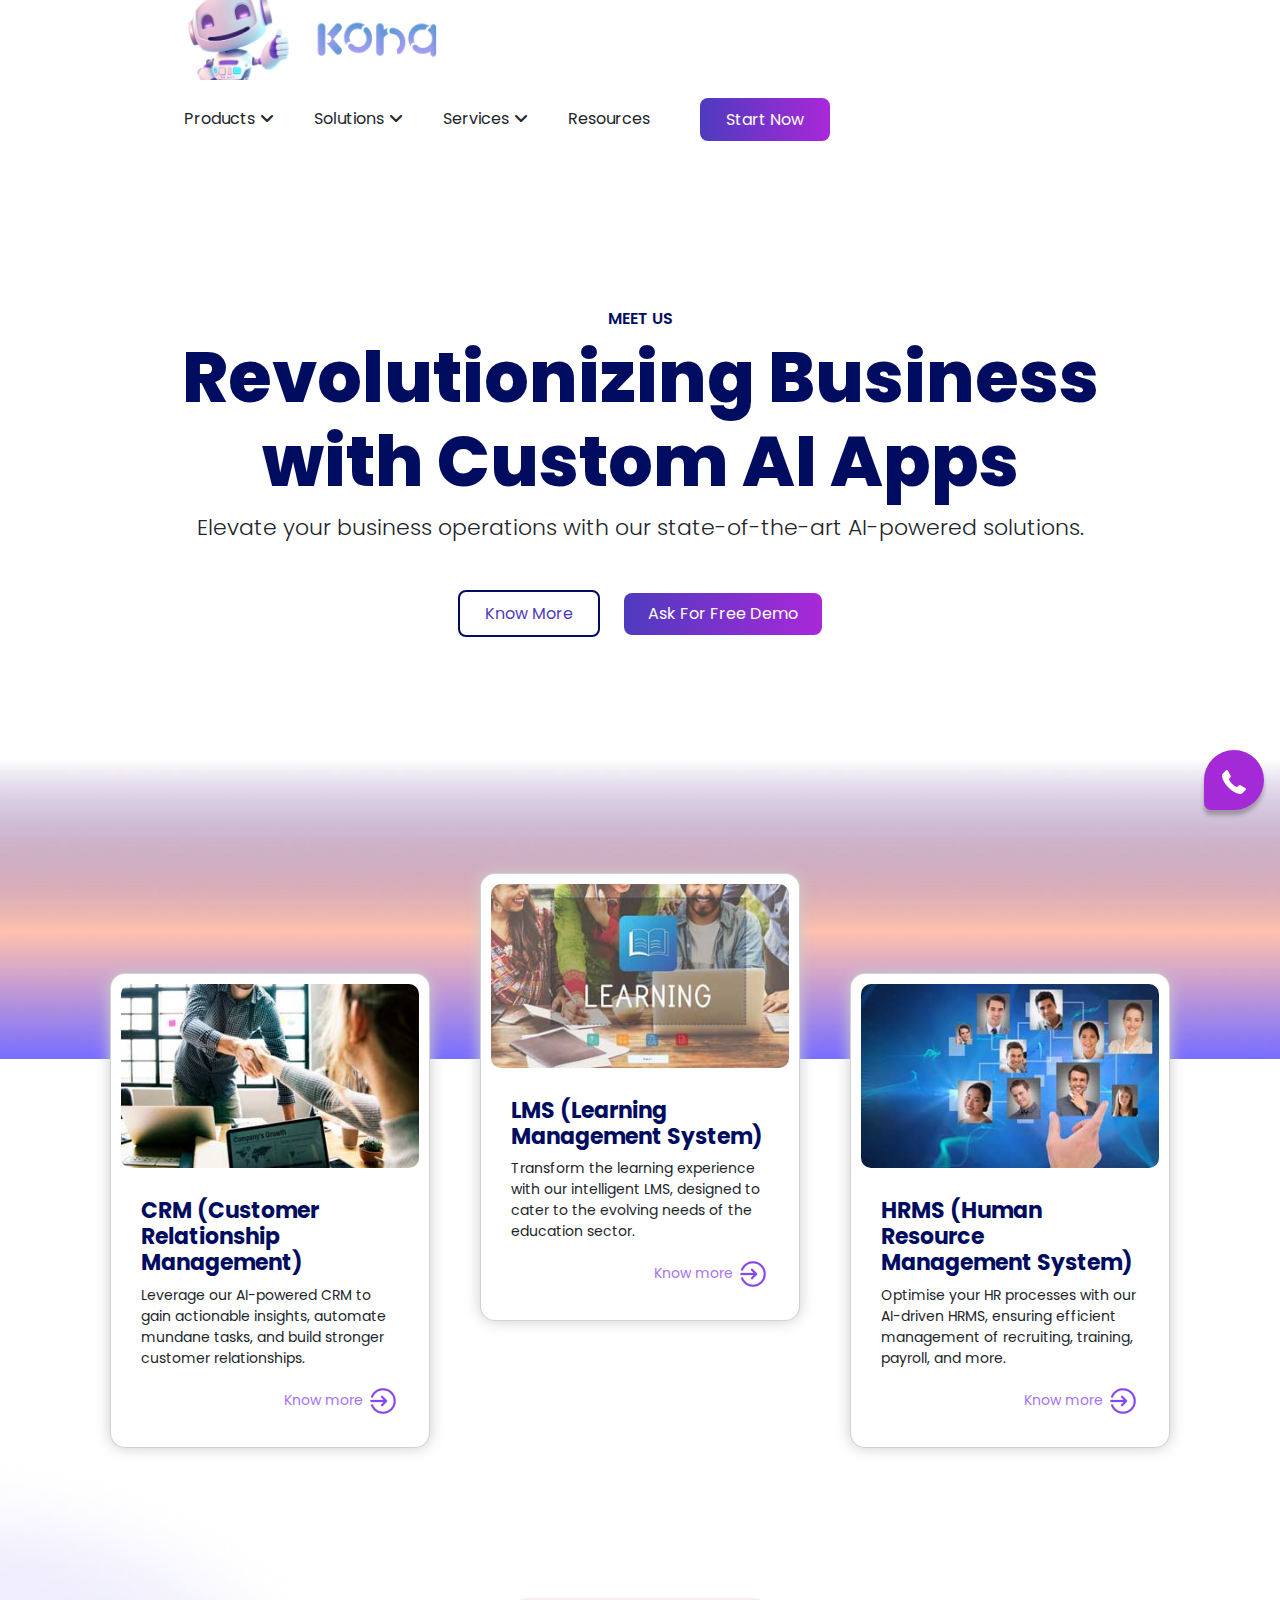
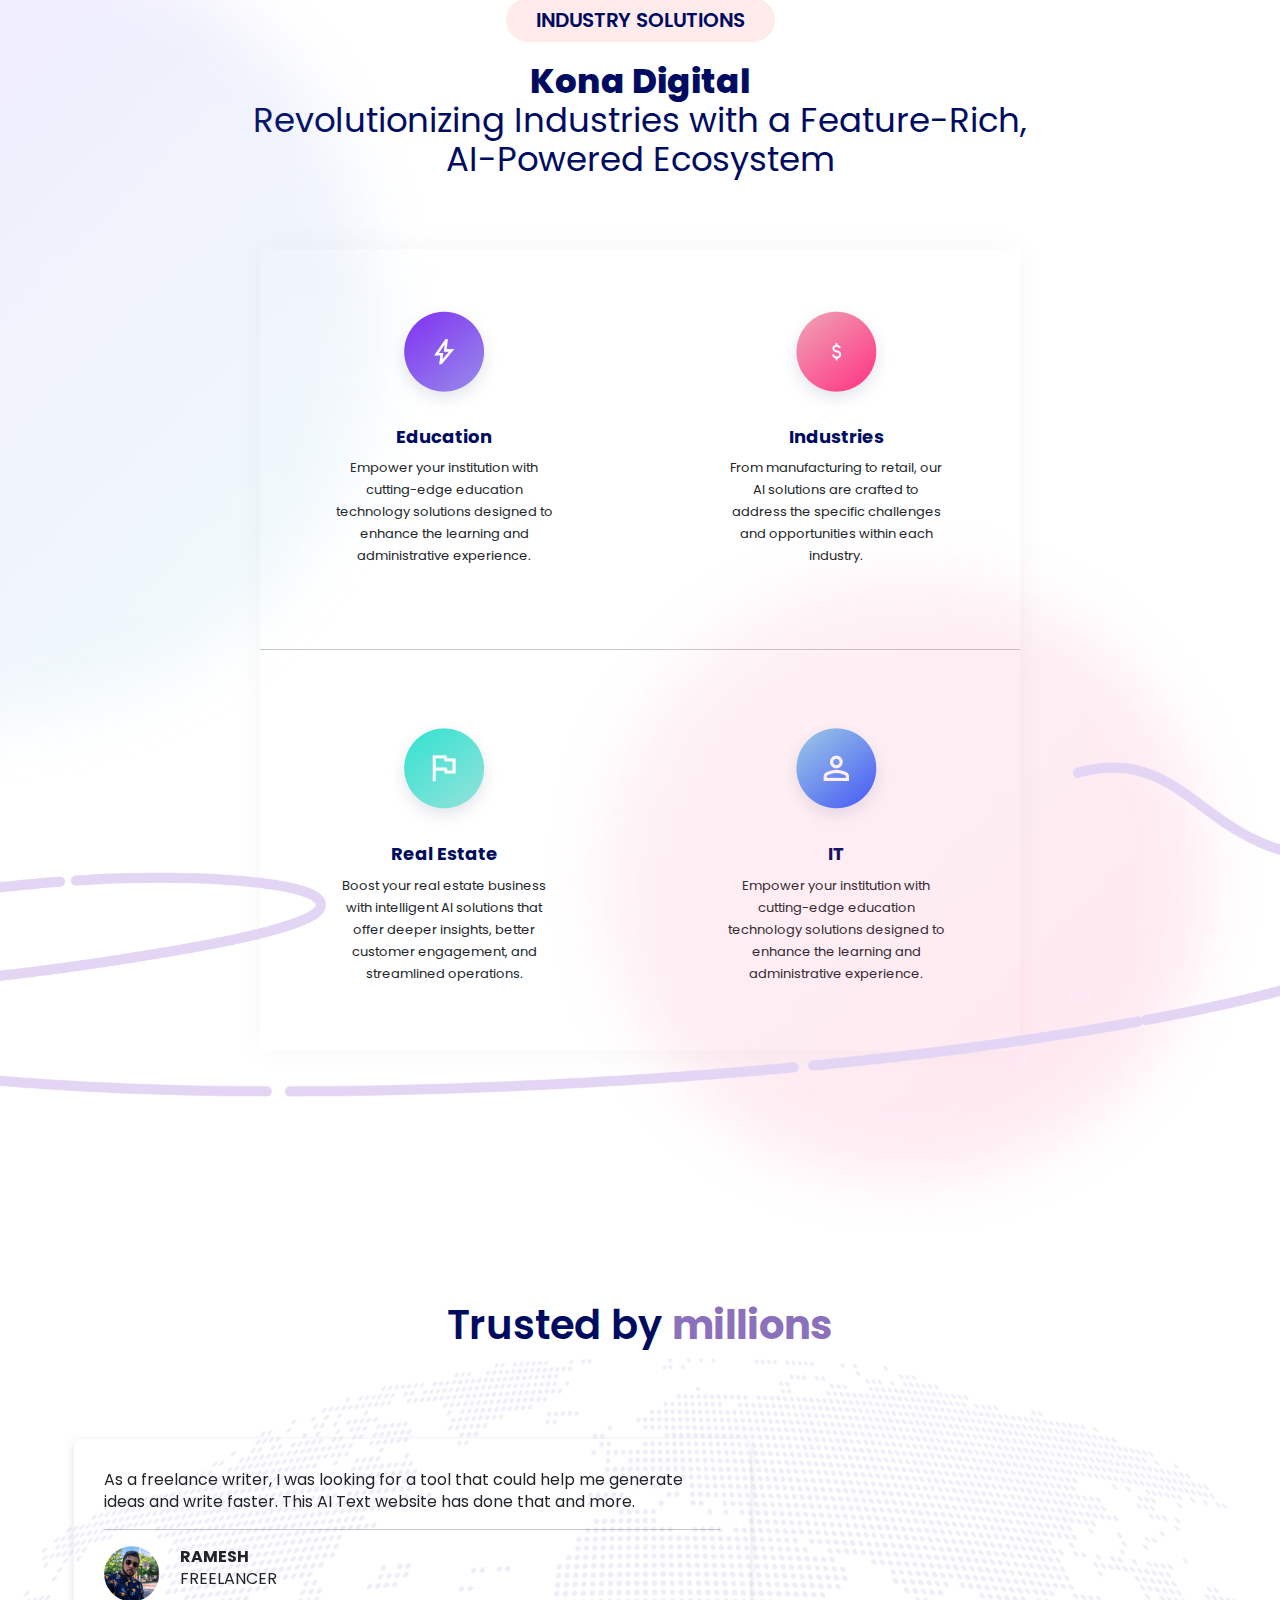
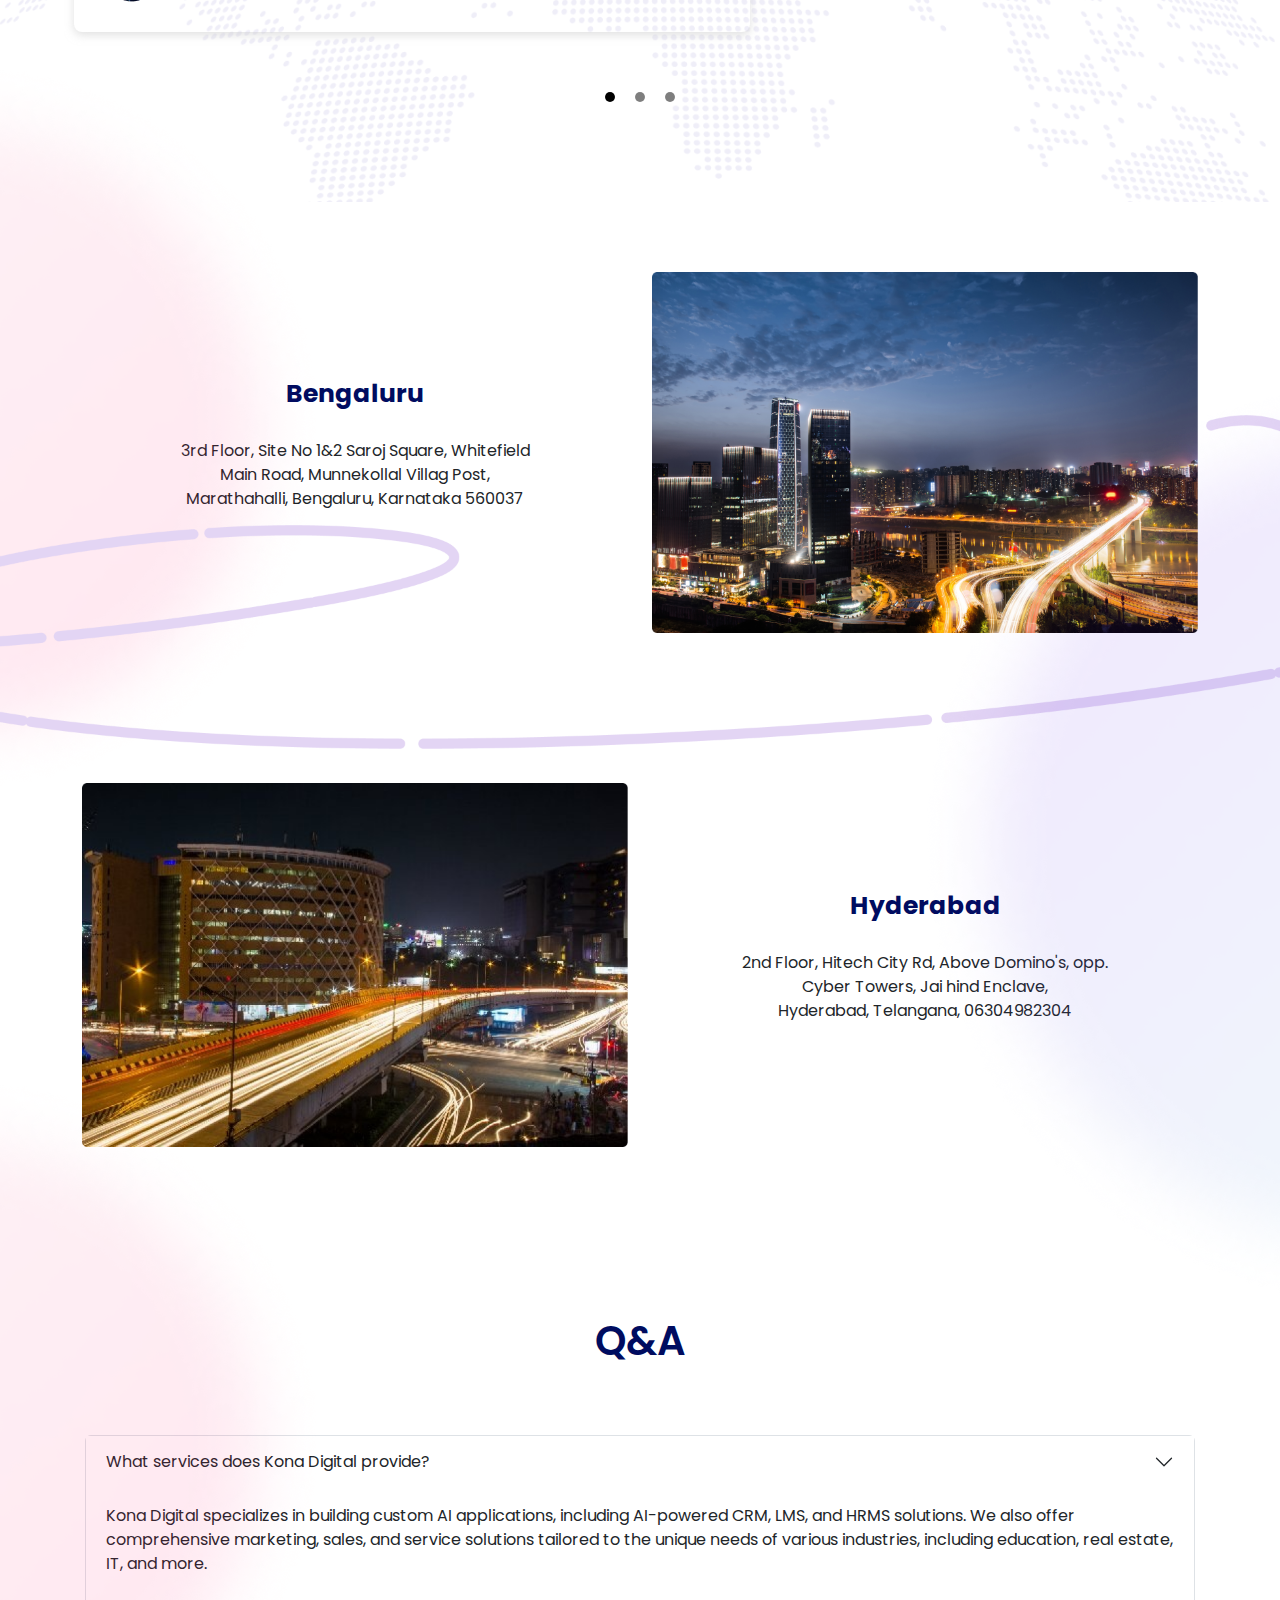
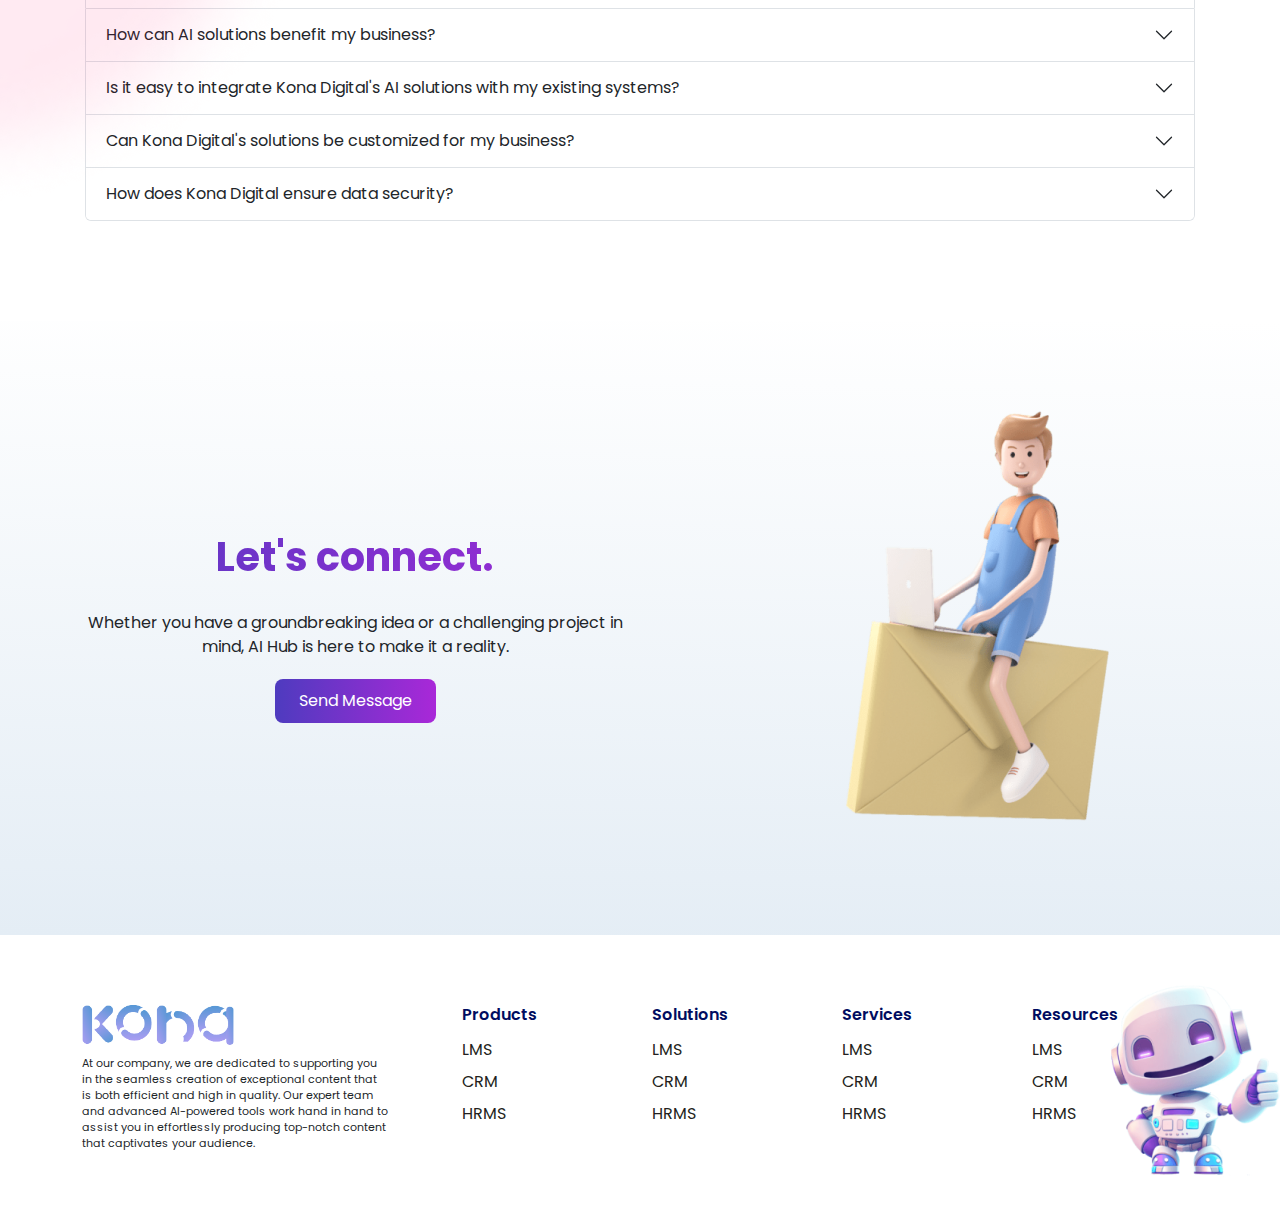
<file: index.html>
<!DOCTYPE html>
<html lang="en">
<head>
    <meta charset="UTF-8">
    <meta name="viewport" content="width=device-width, initial-scale=1.0">
    <title>Welcome</title>
    <link href='https://fonts.googleapis.com/css?family=Poppins' rel='stylesheet'>
    <link rel="icon" href="./images/ft-icon.png" />
    <link rel="stylesheet" href="https://cdnjs.cloudflare.com/ajax/libs/font-awesome/6.6.0/css/all.min.css"  />
    <link href="https://cdn.jsdelivr.net/npm/bootstrap@5.3.3/dist/css/bootstrap.min.css" rel="stylesheet" integrity="sha384-QWTKZyjpPEjISv5WaRU9OFeRpok6YctnYmDr5pNlyT2bRjXh0JMhjY6hW+ALEwIH" crossorigin="anonymous">
    <link href="styles.css" rel="stylesheet" />
    
</head>
<body>
  <!-- jQuery CDN -->
  <script src="https://code.jquery.com/jquery-3.7.1.slim.min.js" integrity="sha256-kmHvs0B+OpCW5GVHUNjv9rOmY0IvSIRcf7zGUDTDQM8=" crossorigin="anonymous"></script>
    <script src="https://cdn.jsdelivr.net/npm/bootstrap@5.3.3/dist/js/bootstrap.bundle.min.js" integrity="sha384-YvpcrYf0tY3lHB60NNkmXc5s9fDVZLESaAA55NDzOxhy9GkcIdslK1eN7N6jIeHz" crossorigin="anonymous"></script>
    <div id="main-page">
        <div id="header">
            <div class="navigation">
                <img src="./images/logo.png" />
            </div>
            <div class="navigation">
                <ul>
                    <li class="dropdown">
                      <a href="#">Products<i class="fa fa-angle-down"></i></a>
                      <ul class="dropdownmenu">
                        <li><a href="">LMS</a></li>
                        <li><a href="">CRM</a></li>
                        <li><a href="">HRMS</a></li>
                      </ul>
                    </li>
                    <li class="dropdown">
                      <a href="#">Solutions<i class="fa fa-angle-down"></i></a>
                      <ul class="dropdownmenu">
                        <li><a href="">Educational Institutions</a></li>
                        <li><a href="">Finance</a></li>
                      </ul>
                    </li>
                    <li class="dropdown">
                      <a href="#">Services<i class="fa fa-angle-down"></i></a>
                      <ul class="dropdownmenu">
                        <li><a href="">Sales</a></li>
                        <li><a href="">Services</a></li>
                        <li><a href="">Marketing</a></li>
                      </ul>
                    </li>
                    <li class="dropdown"><a href="#">Resources</a></li>
                    <li><button>Start Now</button></li>
                </ul>
            </div>
            <br style="clear: left;" />
        </div>

        <div class="heading" >
          <div class="container">
            <h6>MEET US</h6>
            <h1>Revolutionizing Business <br />
                with Custom AI Apps</h1>
            <p>Elevate your business operations with our state-of-the-art AI-powered solutions.</p>
            <div>
              <a class="btn1"><span>Know More</span></a>
              <a class="btn2"><span>Ask For Free Demo</span></a>
            </div>
          </div>
          <div class="bg"></div>

        </div>

        <div class="services">
          <div class="container">
            <div class="row row-cols-1 row-cols-md-3 g-4">
              <div class="col">
                <div class="card left">
                  <img src="./images/img1.jpg" class="card-img-top" alt="...">
                  <div class="card-body">
                    <h4 class="card-title">CRM (Customer Relationship Management)</h4>
                    <p class="card-text">Leverage our AI-powered CRM to gain actionable insights, automate mundane tasks, and build stronger customer relationships.</p>
                    <p><a>Know more
                      <span><img src="./images/arrow.png" /></span></a>
                    </p>
                  </div>
                </div>
              </div>
              <div class="col">
                <div class="card center">
                  <img src="./images/img2.jpg" class="card-img-top" alt="...">
                  <div class="card-body">
                    <h4 class="card-title">LMS (Learning Management System)</h4>
                    <p class="card-text">Transform the learning experience with our intelligent LMS, designed to cater to the evolving needs of the education sector.</p>
                    <p><a>Know more
                      <span><img src="./images/arrow.png" /></span></a>
                    </p>
                  </div>
                </div>
              </div>
              <div class="col">
                <div class="card right">
                  <img src="./images/img3.jpg" class="card-img-top" alt="...">
                  <div class="card-body">
                    <h4 class="card-title">HRMS (Human Resource Management System)</h4>
                    <p class="card-text">Optimise your HR processes with our AI-driven HRMS, ensuring efficient management of recruiting, training, payroll, and more.</p>
                    <p><a>Know more
                      <span><img src="./images/arrow.png" /></span></a>
                    </p>
                  </div>
                </div>
              </div>
            </div>
          </div>
        </div>

        <div class="features">
          <div class="container">
            <h5>INDUSTRY SOLUTIONS</h5>
            <h4><span>Kona Digital</span> Revolutionizing Industries with a Feature-Rich, <br />  AI-Powered Ecosystem</h4>
            <div class="totalBox">
              <div class="row">
                <div class="col-sm-6 box ">
                  <img src="./images/ft1.png" />
                  <h3>Education</h3>
                  <p>Empower your institution with cutting-edge education technology solutions designed to enhance the learning and administrative experience.</p>
                </div>
                <div class="col-sm-6 box ">
                  <img src="./images/ft2.png" />
                  <h3>Industries</h3>
                  <p>From manufacturing to retail, our AI solutions are crafted to address the specific challenges and opportunities within each industry.</p>
                </div>
              </div>
              <hr />
              <div class="row">
                <div class="col-sm-6 box-2 ">
                  <img src="./images/ft3.png" />
                  <h3>Real Estate</h3>
                  <p>Boost your real estate business with intelligent AI solutions that offer deeper insights, better customer engagement, and streamlined operations.</p>
                </div>
                <div class="col-sm-6 box-2 ">
                  <img src="./images/ft4.png" />
                  <h3>IT</h3>
                  <p>Empower your institution with cutting-edge education technology solutions designed to enhance the learning and administrative experience.</p>
                </div>
              </div>
            </div>
            <img src="./images/blue-blur.png" class="blur1" />
            <img src="./images/pink-blur.png" class="blur2" />
            <img src="./images/ropeline.png" class="rope"/>
          </div>
        </div>

        <div class="trusted">
            <h3>Trusted by <span>millions</span></h3>
            <div class="carousel-slides">
              <div id="carouselExampleIndicators" class="carousel slide">
                
                <div class="carousel-inner">
                  <div class="carousel-item item active">
                    <p>As a freelance writer, I was looking for a tool that could help me
                      generate ideas and write faster. This AI Text website has done that
                      and more.</p>
                      <hr />
                    <div class="info">
                      <img src="./images/user1.png" class="d-block w-auto" alt="...">
                    <span><strong>RAMESH</strong>FREELANCER</span>
                    </div>
                    
                  </div>
                  <div class="carousel-item item">
                    <p>As a freelance writer, I was looking for a tool that could help me
                      generate ideas and write faster. This AI Text website has done that
                      and more.</p>
                      <hr />
                      <div class="info">
                        <img src="./images/user2.png" class="d-block w-auto" alt="...">
                      <span><strong>GEETHA</strong>FREELANCER</span>
                      </div>
                  </div>
                  <div class="carousel-item item">
                    <p>As a freelance writer, I was looking for a tool that could help me
                      generate ideas and write faster. This AI Text website has done that
                      and more.</p>
                      <hr />
                      <div class="info">
                        <img src="./images/user3.png" class="d-block w-auto" alt="...">
                      <span><strong>AMARDEEP</strong>FREELANCER</span>
                      </div>
                  </div>
                </div>
                <div class="carousel-indicators">
                  <button type="button" data-bs-target="#carouselExampleIndicators" data-bs-slide-to="0" class="active" aria-current="true" aria-label="Slide 1"></button>
                  <button type="button" data-bs-target="#carouselExampleIndicators" data-bs-slide-to="1" aria-label="Slide 2"></button>
                  <button type="button" data-bs-target="#carouselExampleIndicators" data-bs-slide-to="2" aria-label="Slide 3"></button>
                </div>
                
              </div>
            </div>
            <img src="./images/map-img.png" class="map-img" />
        </div>
        <button class="carousel-control-prev" type="button" data-bs-target="#carouselExampleIndicators" data-bs-slide="prev">
          <span class="carousel-control-prev-icon" aria-hidden="true"></span>
          <span class="visually-hidden">Previous</span>
        </button>
        <button class="carousel-control-next" type="button" data-bs-target="#carouselExampleIndicators" data-bs-slide="next">
          <span class="carousel-control-next-icon" aria-hidden="true"></span>
          <span class="visually-hidden">Next</span>
        </button>
        <div class="location">
          <div class="container">
            <div class="row">
              <div class="col-md-6">
                <h5>Bengaluru</h5>
                <p>3rd Floor, Site No 1&2 Saroj Square, Whitefield  <br />  Main Road, Munnekollal Villag Post, <br />  Marathahalli, Bengaluru, Karnataka 560037</p>
              </div>
              <div class="col-md-6">
                <img src="./images/bangalore.png" />
              </div>
            </div>
            <div class="row padt100">
              <div class="col-md-6">
                <img src="./images/hyderabad.png" />
              </div>
              <div class="col-md-6">
                <h5>Hyderabad</h5>
                <p>2nd Floor, Hitech City Rd, Above Domino's, opp. <br />  Cyber Towers, Jai hind Enclave,  <br /> Hyderabad, Telangana, 06304982304</p>
              </div>
            </div>
          </div>
          <img src="./images/pink-blur2.png" class="blur3" />
          <img src="./images/ropeline2.png" class="rope2" />
          <img src="./images/blue-blur2.png" class="blur4" />
        </div>
        <div class="faq">
          <div class="container">
            <h3>Q&A</h3>
            <div class="accordion" id="accordionExample">
                <div class="accordion-item">
                  <div class="question">
                    <h2 class="accordion-header">
                      <button class="accordion-button collapsed" type="button" data-bs-toggle="collapse" data-bs-target="#collapseOne" aria-expanded="true" aria-controls="collapseOne">
                          What services does Kona Digital provide?
                      </button>
                    </h2>
                  </div>
                 
                  <div id="collapseOne" class="accordion-collapse collapse show" data-bs-parent="#accordionExample">
                    <div class="accordion-body">
                        <p>Kona Digital specializes in building custom AI applications, including AI-powered CRM, LMS, and HRMS solutions. We also offer comprehensive marketing, sales, and service solutions tailored to the unique needs of various industries, including education, real estate, IT, and more.</p>
                    </div>
                  </div>
                </div>
                <div class="accordion-item">
                  <h2 class="accordion-header">
                    <button class="accordion-button collapsed" type="button" data-bs-toggle="collapse" data-bs-target="#collapseTwo" aria-expanded="false" aria-controls="collapseTwo">
                        How can AI solutions benefit my business?
                  
                    </button>
                  </h2>
                  <div id="collapseTwo" class="accordion-collapse collapse" data-bs-parent="#accordionExample">
                    <div class="accordion-body">
                        <p>AI solutions can automate repetitive tasks, provide valuable insights through predictive analytics, enhance personalized interactions, improve operational efficiency, and ultimately drive better business outcomes. Whether it's managing customer relationships, optimizing HR processes, or enhancing learning experiences, our AI solutions are designed to meet your specific needs.</p>
                    </div>
                  </div>
                </div>
                <div class="accordion-item">
                  <h2 class="accordion-header">
                    <button class="accordion-button collapsed" type="button" data-bs-toggle="collapse" data-bs-target="#collapseThree" aria-expanded="false" aria-controls="collapseThree">
                        Is it easy to integrate Kona Digital's AI solutions with my existing systems?
                    </button>
                  </h2>
                  <div id="collapseThree" class="accordion-collapse collapse" data-bs-parent="#accordionExample">
                    <div class="accordion-body">
                        <p>Yes, our AI solutions are designed to seamlessly integrate with various existing tools and platforms, ensuring a smooth transition and consistency across your workflows. This minimizes disruption and maximizes efficiency.</p>
                    </div>
                  </div>
                </div>
                <div class="accordion-item">
                    <h2 class="accordion-header">
                      <button class="accordion-button collapsed" type="button" data-bs-toggle="collapse" data-bs-target="#collapseFour" aria-expanded="false" aria-controls="collapseFour">
                        Can Kona Digital's solutions be customized for my business?
                      </button>
                    </h2>
                    <div id="collapseFour" class="accordion-collapse collapse" data-bs-parent="#accordionExample">
                      <div class="accordion-body">
                        <p>Absolutely. We understand that every business is unique. Our AI solutions are highly customizable, allowing us to tailor features, workflows, and dashboards to align with your specific business processes and objectives.</p>
                      </div>
                    </div>
                  </div>
                  <div class="accordion-item">
                    <h2 class="accordion-header">
                      <button class="accordion-button collapsed" type="button" data-bs-toggle="collapse" data-bs-target="#collapseFive" aria-expanded="false" aria-controls="collapseFive">
                        How does Kona Digital ensure data security?
                      </button>
                    </h2>
                    <div id="collapseFive" class="accordion-collapse collapse" data-bs-parent="#accordionExample">
                      <div class="accordion-body">
                        <p>We prioritize data security and comply with industry-leading standards and regulations. Our solutions include robust security measures such as data encryption, access control, and regular security audits to ensure your information.</p>
                      </div>
                    </div>
                  </div>
                 
              </div>
          </div>
          <img src="./images/pink-blur2.png" class="blur3" />
        </div>
        <div class="connect">
          <div class="container">
            <div class="row">
              <div class="col-md-6">
                <h4>Let's connect.</h4>
                <p>Whether you have a groundbreaking idea or a challenging project 
                  in mind, AI Hub is here to make it a reality.</p>
                <a><span>Send Message</span></a>
              </div>
              <div class="col-md-6">
                <img src="./images/connectImg.png"/>
              </div>
            </div>
          </div>
        </div>
        <footer class="footer">
          <div class="container">
            <div class="row">
              <div class="col-md-4">
                <img src="./images/ft-logo.png" class="ftlogo" />
                <p>At our company, we are dedicated to supporting you in the seamless creation of exceptional content that is
                  both efficient and high in quality. Our expert team and advanced AI-powered tools work hand in hand to assist
                  you in effortlessly producing top-notch content that captivates your audience.</p>
              </div>
              <div class="col-md-2">
                <h4>Products</h4>
                <ul>
                  <li><a href="#">LMS</a></li>
                  <li><a href="#">CRM</a></li>
                  <li><a href="#">HRMS</a></li>
                </ul>
              </div>
              <div class="col-md-2">
                <h4>Solutions</h4>
                <ul>
                  <li><a href="#">LMS</a></li>
                  <li><a href="#">CRM</a></li>
                  <li><a href="#">HRMS</a></li>
                </ul>
              </div>
              <div class="col-md-2">
                <h4>Services</h4>
                <ul>
                  <li><a href="#">LMS</a></li>
                  <li><a href="#">CRM</a></li>
                  <li><a href="#">HRMS</a></li>
                </ul>
              </div>
              <div class="col-md-2">
                <h4>Resources</h4>
                <ul>
                  <li><a href="#">LMS</a></li>
                  <li><a href="#">CRM</a></li>
                  <li><a href="#">HRMS</a></li>
                </ul>
              </div>
            </div>
          </div>
          <img src="./images/ft-icon.png" class="ft-icon" />
        </footer>
        <a class="btn_caller">
          <img src="./images/call-img.png" />
        </a>
    </div>
    
    
</body>
</html>
</file>
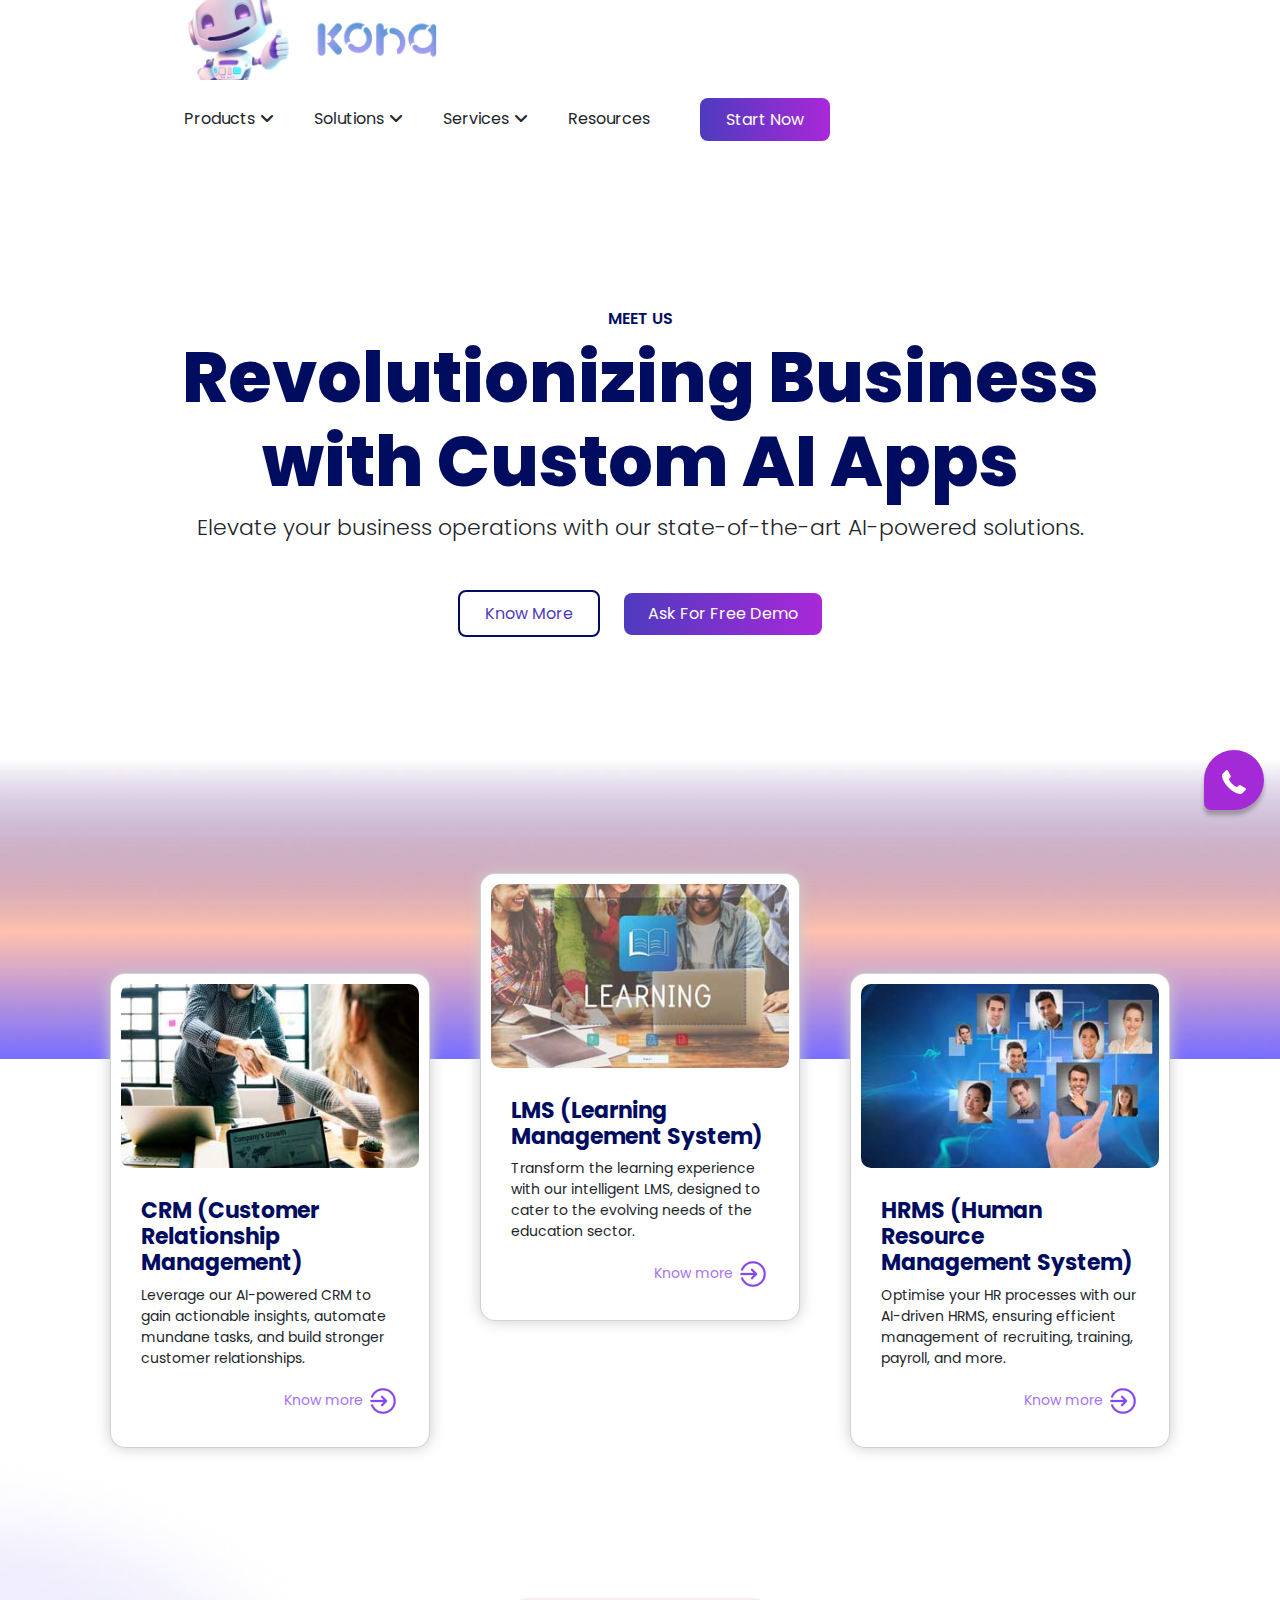
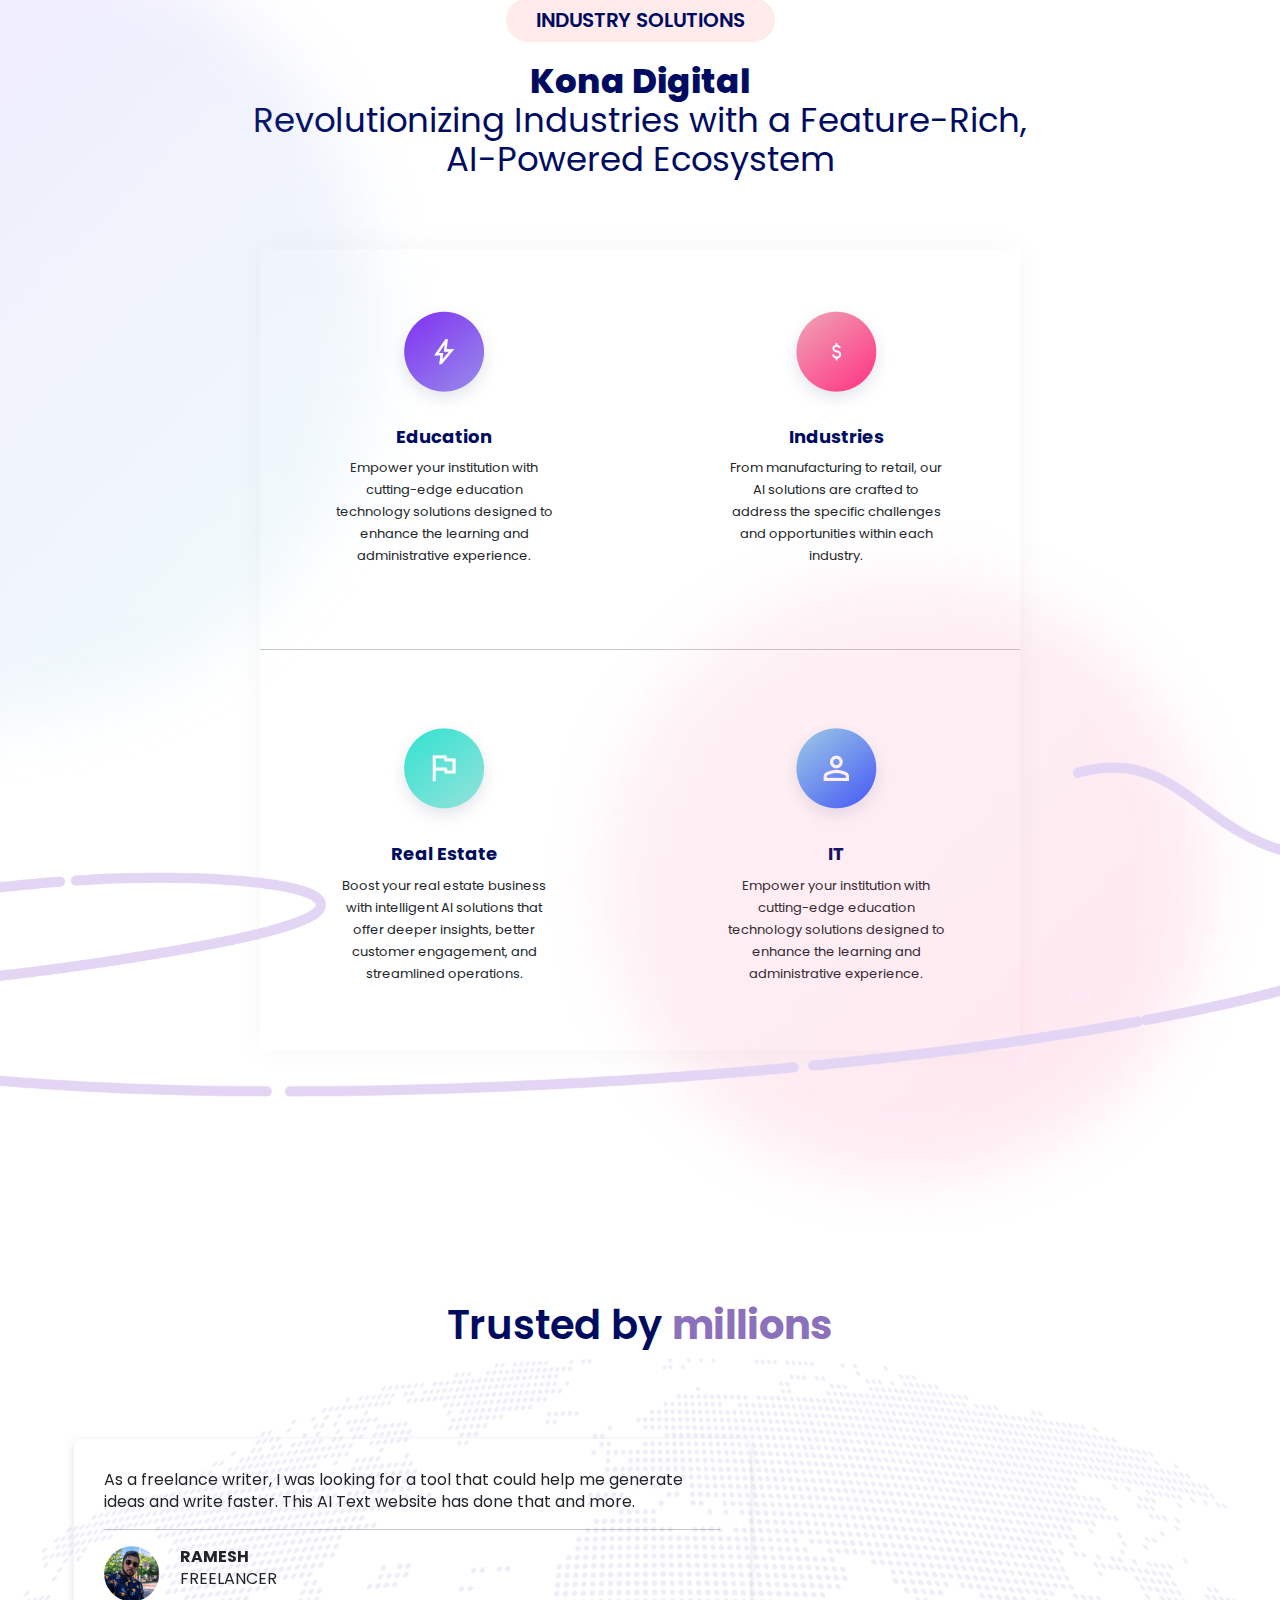
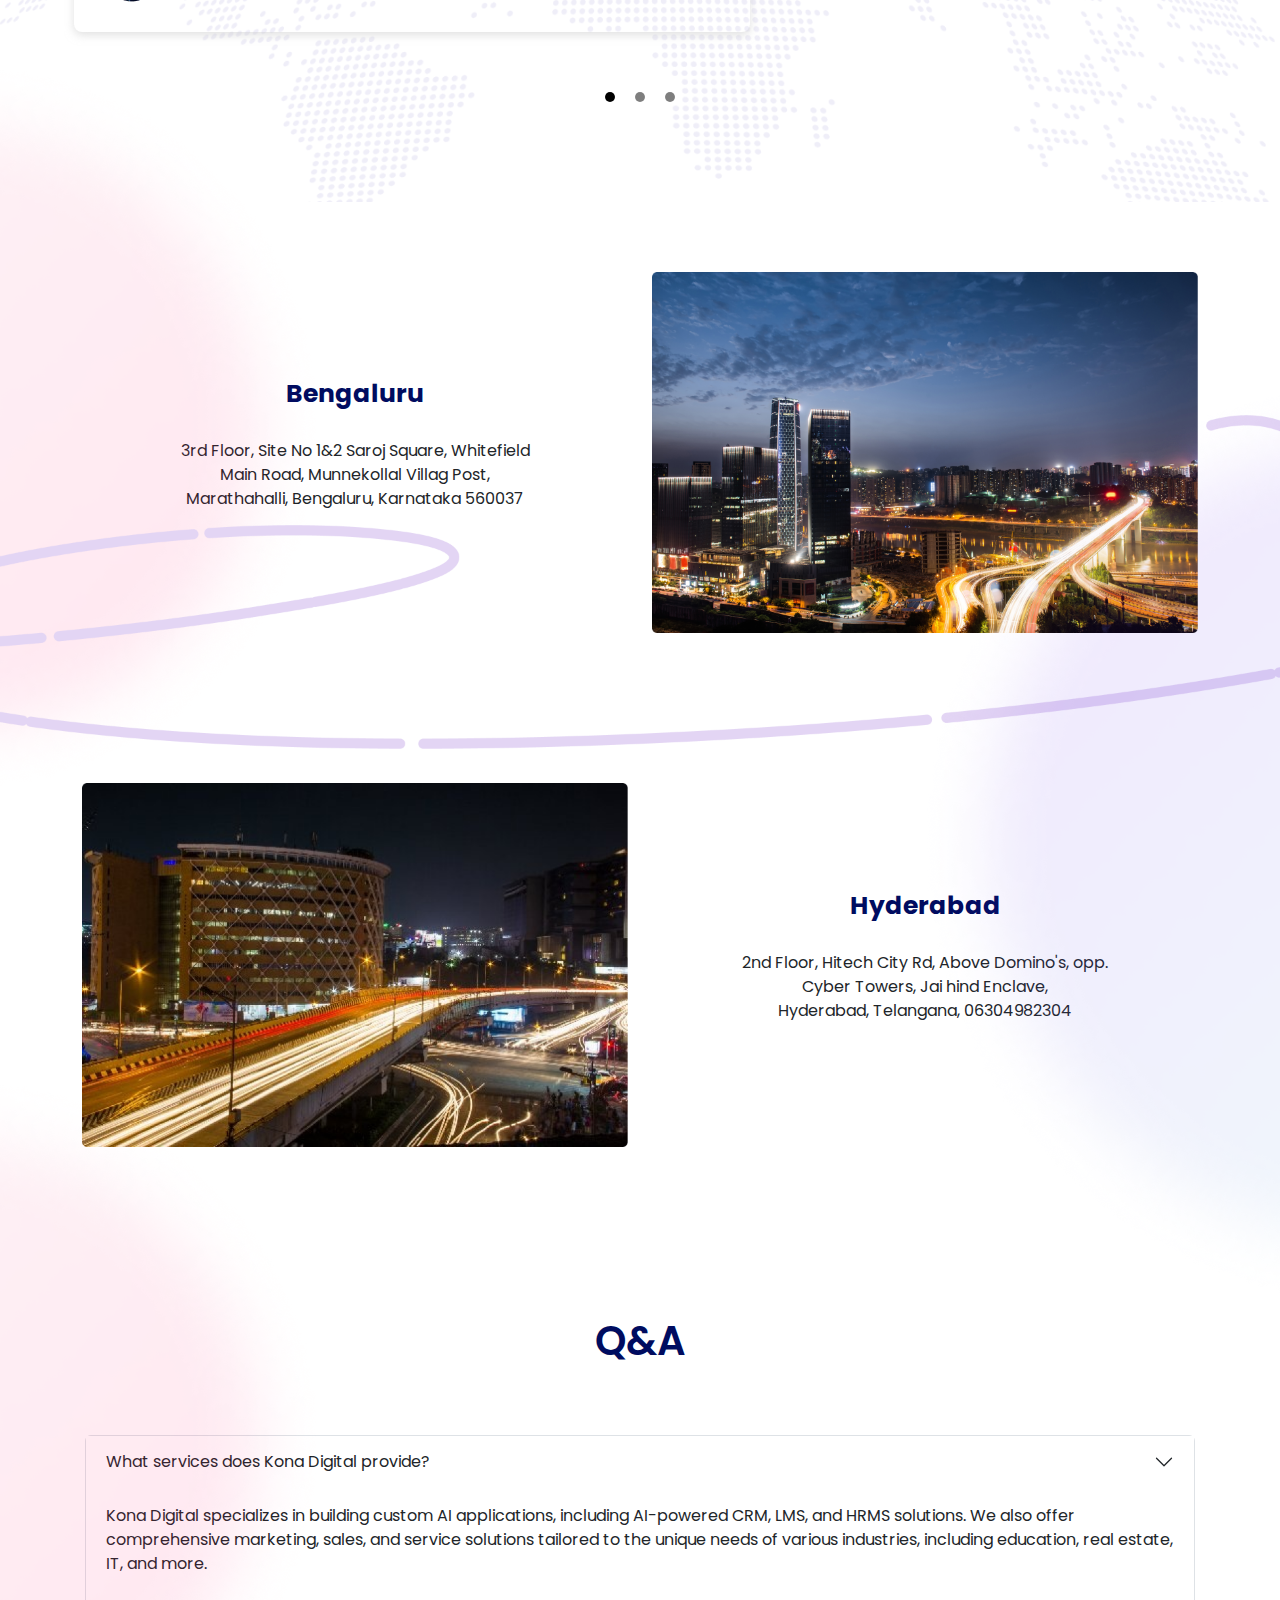
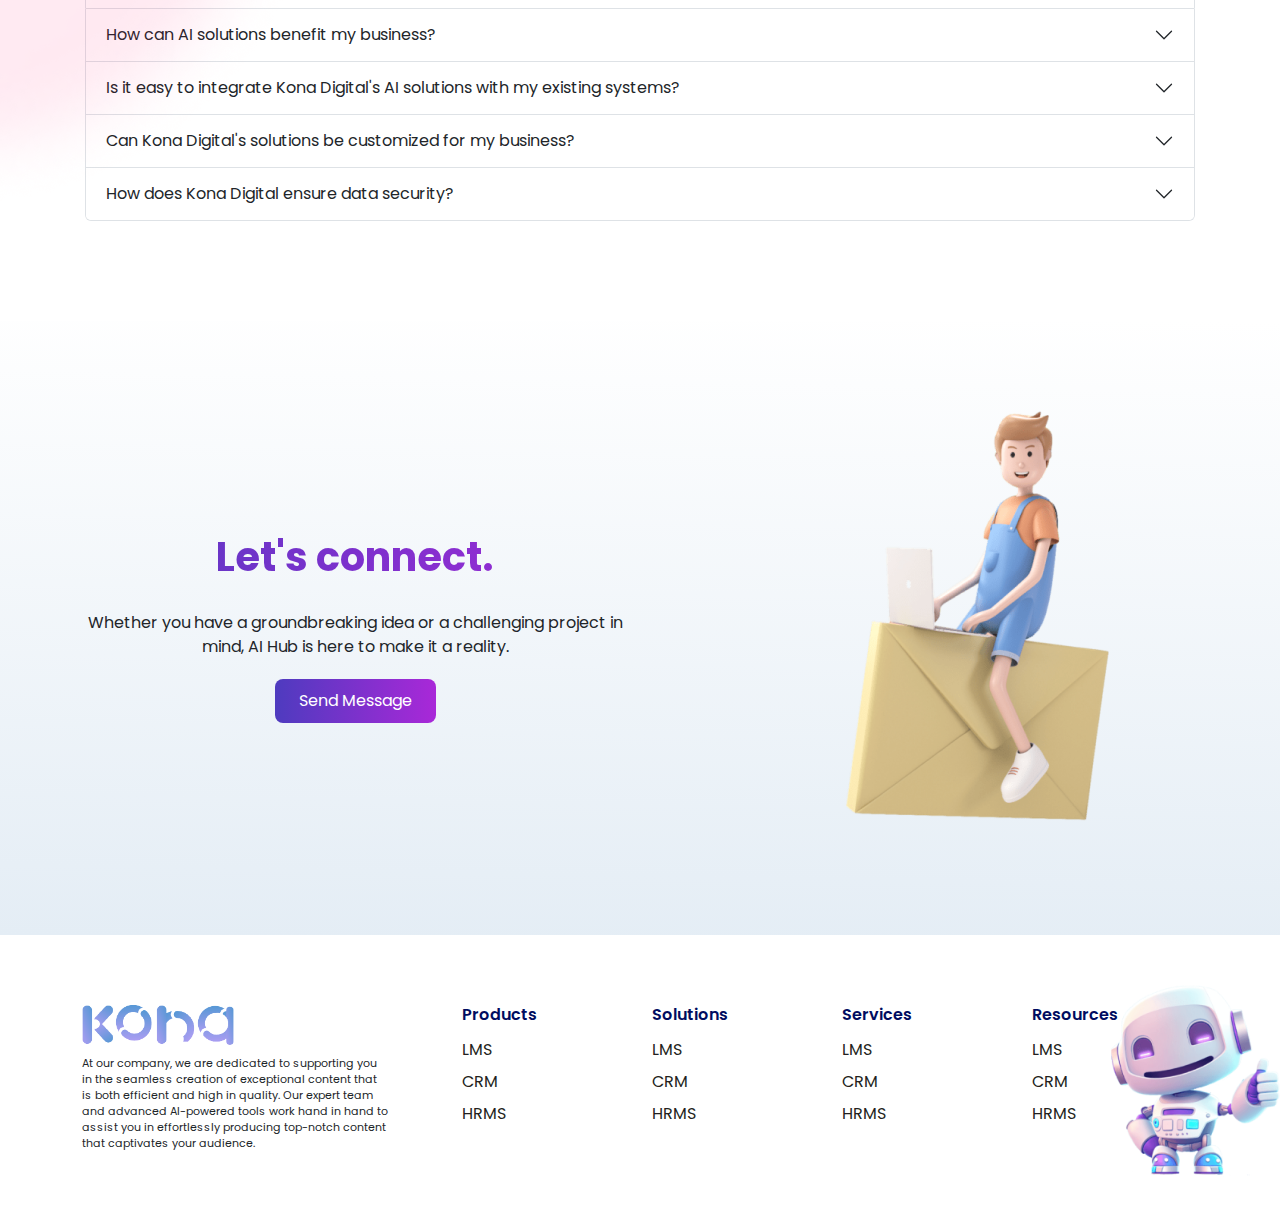
<file: kona-digital.html>
<!DOCTYPE html>
<html lang="en">
<head>
    <meta charset="UTF-8">
    <meta name="viewport" content="width=device-width, initial-scale=1.0">
    <title>Welcome</title>
    <link href='https://fonts.googleapis.com/css?family=Poppins' rel='stylesheet'>
    <link rel="icon" href="./images/ft-icon.png" />
    <link rel="stylesheet" href="https://cdnjs.cloudflare.com/ajax/libs/font-awesome/6.6.0/css/all.min.css"  />
    <link href="https://cdn.jsdelivr.net/npm/bootstrap@5.3.3/dist/css/bootstrap.min.css" rel="stylesheet" integrity="sha384-QWTKZyjpPEjISv5WaRU9OFeRpok6YctnYmDr5pNlyT2bRjXh0JMhjY6hW+ALEwIH" crossorigin="anonymous">
    <link href="styles.css" rel="stylesheet" />
    
</head>
<body>
  <!-- jQuery CDN -->
  <script src="https://code.jquery.com/jquery-3.7.1.slim.min.js" integrity="sha256-kmHvs0B+OpCW5GVHUNjv9rOmY0IvSIRcf7zGUDTDQM8=" crossorigin="anonymous"></script>
    <script src="https://cdn.jsdelivr.net/npm/bootstrap@5.3.3/dist/js/bootstrap.bundle.min.js" integrity="sha384-YvpcrYf0tY3lHB60NNkmXc5s9fDVZLESaAA55NDzOxhy9GkcIdslK1eN7N6jIeHz" crossorigin="anonymous"></script>
    <div id="main-page">
        <div id="header">
            <div class="navigation">
                <img src="./images/logo.png" />
            </div>
            <div class="navigation">
                <ul>
                    <li class="dropdown">
                      <a href="#">Products<i class="fa fa-angle-down"></i></a>
                      <ul class="dropdownmenu">
                        <li><a href="">LMS</a></li>
                        <li><a href="">CRM</a></li>
                        <li><a href="">HRMS</a></li>
                      </ul>
                    </li>
                    <li class="dropdown">
                      <a href="#">Solutions<i class="fa fa-angle-down"></i></a>
                      <ul class="dropdownmenu">
                        <li><a href="">Educational Institutions</a></li>
                        <li><a href="">Finance</a></li>
                      </ul>
                    </li>
                    <li class="dropdown">
                      <a href="#">Services<i class="fa fa-angle-down"></i></a>
                      <ul class="dropdownmenu">
                        <li><a href="">Sales</a></li>
                        <li><a href="">Services</a></li>
                        <li><a href="">Marketing</a></li>
                      </ul>
                    </li>
                    <li class="dropdown"><a href="#">Resources</a></li>
                    <li><button>Start Now</button></li>
                </ul>
            </div>
            <br style="clear: left;" />
        </div>

        <div class="heading" >
          <div class="container">
            <h6>MEET US</h6>
            <h1>Revolutionizing Business <br />
                with Custom AI Apps</h1>
            <p>Elevate your business operations with our state-of-the-art AI-powered solutions.</p>
            <div>
              <a class="btn1"><span>Know More</span></a>
              <a class="btn2"><span>Ask For Free Demo</span></a>
            </div>
          </div>
          <div class="bg"></div>

        </div>

        <div class="services">
          <div class="container">
            <div class="row row-cols-1 row-cols-md-3 g-4">
              <div class="col">
                <div class="card left">
                  <img src="./images/img1.jpg" class="card-img-top" alt="...">
                  <div class="card-body">
                    <h4 class="card-title">CRM (Customer Relationship Management)</h4>
                    <p class="card-text">Leverage our AI-powered CRM to gain actionable insights, automate mundane tasks, and build stronger customer relationships.</p>
                    <p><a>Know more
                      <span><img src="./images/arrow.png" /></span></a>
                    </p>
                  </div>
                </div>
              </div>
              <div class="col">
                <div class="card center">
                  <img src="./images/img2.jpg" class="card-img-top" alt="...">
                  <div class="card-body">
                    <h4 class="card-title">LMS (Learning Management System)</h4>
                    <p class="card-text">Transform the learning experience with our intelligent LMS, designed to cater to the evolving needs of the education sector.</p>
                    <p><a>Know more
                      <span><img src="./images/arrow.png" /></span></a>
                    </p>
                  </div>
                </div>
              </div>
              <div class="col">
                <div class="card right">
                  <img src="./images/img3.jpg" class="card-img-top" alt="...">
                  <div class="card-body">
                    <h4 class="card-title">HRMS (Human Resource Management System)</h4>
                    <p class="card-text">Optimise your HR processes with our AI-driven HRMS, ensuring efficient management of recruiting, training, payroll, and more.</p>
                    <p><a>Know more
                      <span><img src="./images/arrow.png" /></span></a>
                    </p>
                  </div>
                </div>
              </div>
            </div>
          </div>
        </div>

        <div class="features">
          <div class="container">
            <h5>INDUSTRY SOLUTIONS</h5>
            <h4><span>Kona Digital</span> Revolutionizing Industries with a Feature-Rich, <br />  AI-Powered Ecosystem</h4>
            <div class="totalBox">
              <div class="row">
                <div class="col-sm-6 box ">
                  <img src="./images/ft1.png" />
                  <h3>Education</h3>
                  <p>Empower your institution with cutting-edge education technology solutions designed to enhance the learning and administrative experience.</p>
                </div>
                <div class="col-sm-6 box ">
                  <img src="./images/ft2.png" />
                  <h3>Industries</h3>
                  <p>From manufacturing to retail, our AI solutions are crafted to address the specific challenges and opportunities within each industry.</p>
                </div>
              </div>
              <hr />
              <div class="row">
                <div class="col-sm-6 box-2 ">
                  <img src="./images/ft3.png" />
                  <h3>Real Estate</h3>
                  <p>Boost your real estate business with intelligent AI solutions that offer deeper insights, better customer engagement, and streamlined operations.</p>
                </div>
                <div class="col-sm-6 box-2 ">
                  <img src="./images/ft4.png" />
                  <h3>IT</h3>
                  <p>Empower your institution with cutting-edge education technology solutions designed to enhance the learning and administrative experience.</p>
                </div>
              </div>
            </div>
            <img src="./images/blue-blur.png" class="blur1" />
            <img src="./images/pink-blur.png" class="blur2" />
            <img src="./images/ropeline.png" class="rope"/>
          </div>
        </div>

        <div class="trusted">
            <h3>Trusted by <span>millions</span></h3>
            <div class="carousel-slides">
              <div id="carouselExampleIndicators" class="carousel slide">
                
                <div class="carousel-inner">
                  <div class="carousel-item item active">
                    <p>As a freelance writer, I was looking for a tool that could help me
                      generate ideas and write faster. This AI Text website has done that
                      and more.</p>
                      <hr />
                    <div class="info">
                      <img src="./images/user1.png" class="d-block w-auto" alt="...">
                    <span><strong>RAMESH</strong>FREELANCER</span>
                    </div>
                    
                  </div>
                  <div class="carousel-item item">
                    <p>As a freelance writer, I was looking for a tool that could help me
                      generate ideas and write faster. This AI Text website has done that
                      and more.</p>
                      <hr />
                      <div class="info">
                        <img src="./images/user2.png" class="d-block w-auto" alt="...">
                      <span><strong>GEETHA</strong>FREELANCER</span>
                      </div>
                  </div>
                  <div class="carousel-item item">
                    <p>As a freelance writer, I was looking for a tool that could help me
                      generate ideas and write faster. This AI Text website has done that
                      and more.</p>
                      <hr />
                      <div class="info">
                        <img src="./images/user3.png" class="d-block w-auto" alt="...">
                      <span><strong>AMARDEEP</strong>FREELANCER</span>
                      </div>
                  </div>
                </div>
                <div class="carousel-indicators">
                  <button type="button" data-bs-target="#carouselExampleIndicators" data-bs-slide-to="0" class="active" aria-current="true" aria-label="Slide 1"></button>
                  <button type="button" data-bs-target="#carouselExampleIndicators" data-bs-slide-to="1" aria-label="Slide 2"></button>
                  <button type="button" data-bs-target="#carouselExampleIndicators" data-bs-slide-to="2" aria-label="Slide 3"></button>
                </div>
                
              </div>
            </div>
            <img src="./images/map-img.png" class="map-img" />
        </div>
        <button class="carousel-control-prev" type="button" data-bs-target="#carouselExampleIndicators" data-bs-slide="prev">
          <span class="carousel-control-prev-icon" aria-hidden="true"></span>
          <span class="visually-hidden">Previous</span>
        </button>
        <button class="carousel-control-next" type="button" data-bs-target="#carouselExampleIndicators" data-bs-slide="next">
          <span class="carousel-control-next-icon" aria-hidden="true"></span>
          <span class="visually-hidden">Next</span>
        </button>
        <div class="location">
          <div class="container">
            <div class="row">
              <div class="col-md-6">
                <h5>Bengaluru</h5>
                <p>3rd Floor, Site No 1&2 Saroj Square, Whitefield  <br />  Main Road, Munnekollal Villag Post, <br />  Marathahalli, Bengaluru, Karnataka 560037</p>
              </div>
              <div class="col-md-6">
                <img src="./images/bangalore.png" />
              </div>
            </div>
            <div class="row padt100">
              <div class="col-md-6">
                <img src="./images/hyderabad.png" />
              </div>
              <div class="col-md-6">
                <h5>Hyderabad</h5>
                <p>2nd Floor, Hitech City Rd, Above Domino's, opp. <br />  Cyber Towers, Jai hind Enclave,  <br /> Hyderabad, Telangana, 06304982304</p>
              </div>
            </div>
          </div>
          <img src="./images/pink-blur2.png" class="blur3" />
          <img src="./images/ropeline2.png" class="rope2" />
          <img src="./images/blue-blur2.png" class="blur4" />
        </div>
        <div class="faq">
          <div class="container">
            <h3>Q&A</h3>
            <div class="accordion" id="accordionExample">
                <div class="accordion-item">
                  <div class="question">
                    <h2 class="accordion-header">
                      <button class="accordion-button collapsed" type="button" data-bs-toggle="collapse" data-bs-target="#collapseOne" aria-expanded="true" aria-controls="collapseOne">
                          What services does Kona Digital provide?
                      </button>
                    </h2>
                  </div>
                 
                  <div id="collapseOne" class="accordion-collapse collapse show" data-bs-parent="#accordionExample">
                    <div class="accordion-body">
                        <p>Kona Digital specializes in building custom AI applications, including AI-powered CRM, LMS, and HRMS solutions. We also offer comprehensive marketing, sales, and service solutions tailored to the unique needs of various industries, including education, real estate, IT, and more.</p>
                    </div>
                  </div>
                </div>
                <div class="accordion-item">
                  <h2 class="accordion-header">
                    <button class="accordion-button collapsed" type="button" data-bs-toggle="collapse" data-bs-target="#collapseTwo" aria-expanded="false" aria-controls="collapseTwo">
                        How can AI solutions benefit my business?
                  
                    </button>
                  </h2>
                  <div id="collapseTwo" class="accordion-collapse collapse" data-bs-parent="#accordionExample">
                    <div class="accordion-body">
                        <p>AI solutions can automate repetitive tasks, provide valuable insights through predictive analytics, enhance personalized interactions, improve operational efficiency, and ultimately drive better business outcomes. Whether it's managing customer relationships, optimizing HR processes, or enhancing learning experiences, our AI solutions are designed to meet your specific needs.</p>
                    </div>
                  </div>
                </div>
                <div class="accordion-item">
                  <h2 class="accordion-header">
                    <button class="accordion-button collapsed" type="button" data-bs-toggle="collapse" data-bs-target="#collapseThree" aria-expanded="false" aria-controls="collapseThree">
                        Is it easy to integrate Kona Digital's AI solutions with my existing systems?
                    </button>
                  </h2>
                  <div id="collapseThree" class="accordion-collapse collapse" data-bs-parent="#accordionExample">
                    <div class="accordion-body">
                        <p>Yes, our AI solutions are designed to seamlessly integrate with various existing tools and platforms, ensuring a smooth transition and consistency across your workflows. This minimizes disruption and maximizes efficiency.</p>
                    </div>
                  </div>
                </div>
                <div class="accordion-item">
                    <h2 class="accordion-header">
                      <button class="accordion-button collapsed" type="button" data-bs-toggle="collapse" data-bs-target="#collapseFour" aria-expanded="false" aria-controls="collapseFour">
                        Can Kona Digital's solutions be customized for my business?
                      </button>
                    </h2>
                    <div id="collapseFour" class="accordion-collapse collapse" data-bs-parent="#accordionExample">
                      <div class="accordion-body">
                        <p>Absolutely. We understand that every business is unique. Our AI solutions are highly customizable, allowing us to tailor features, workflows, and dashboards to align with your specific business processes and objectives.</p>
                      </div>
                    </div>
                  </div>
                  <div class="accordion-item">
                    <h2 class="accordion-header">
                      <button class="accordion-button collapsed" type="button" data-bs-toggle="collapse" data-bs-target="#collapseFive" aria-expanded="false" aria-controls="collapseFive">
                        How does Kona Digital ensure data security?
                      </button>
                    </h2>
                    <div id="collapseFive" class="accordion-collapse collapse" data-bs-parent="#accordionExample">
                      <div class="accordion-body">
                        <p>We prioritize data security and comply with industry-leading standards and regulations. Our solutions include robust security measures such as data encryption, access control, and regular security audits to ensure your information.</p>
                      </div>
                    </div>
                  </div>
                 
              </div>
          </div>
          <img src="./images/pink-blur2.png" class="blur3" />
        </div>
        <div class="connect">
          <div class="container">
            <div class="row">
              <div class="col-md-6">
                <h4>Let's connect.</h4>
                <p>Whether you have a groundbreaking idea or a challenging project 
                  in mind, AI Hub is here to make it a reality.</p>
                <a><span>Send Message</span></a>
              </div>
              <div class="col-md-6">
                <img src="./images/connectImg.png"/>
              </div>
            </div>
          </div>
        </div>
        <footer class="footer">
          <div class="container">
            <div class="row">
              <div class="col-md-4">
                <img src="./images/ft-logo.png" class="ftlogo" />
                <p>At our company, we are dedicated to supporting you in the seamless creation of exceptional content that is
                  both efficient and high in quality. Our expert team and advanced AI-powered tools work hand in hand to assist
                  you in effortlessly producing top-notch content that captivates your audience.</p>
              </div>
              <div class="col-md-2">
                <h4>Products</h4>
                <ul>
                  <li><a href="#">LMS</a></li>
                  <li><a href="#">CRM</a></li>
                  <li><a href="#">HRMS</a></li>
                </ul>
              </div>
              <div class="col-md-2">
                <h4>Solutions</h4>
                <ul>
                  <li><a href="#">LMS</a></li>
                  <li><a href="#">CRM</a></li>
                  <li><a href="#">HRMS</a></li>
                </ul>
              </div>
              <div class="col-md-2">
                <h4>Services</h4>
                <ul>
                  <li><a href="#">LMS</a></li>
                  <li><a href="#">CRM</a></li>
                  <li><a href="#">HRMS</a></li>
                </ul>
              </div>
              <div class="col-md-2">
                <h4>Resources</h4>
                <ul>
                  <li><a href="#">LMS</a></li>
                  <li><a href="#">CRM</a></li>
                  <li><a href="#">HRMS</a></li>
                </ul>
              </div>
            </div>
          </div>
          <img src="./images/ft-icon.png" class="ft-icon" />
        </footer>
        <a class="btn_caller">
          <img src="./images/call-img.png" />
        </a>
    </div>
    
    
</body>
</html>
</file>
<file: styles.css>
* {
    padding: 0px;
    margin: 0px;
}

body {
    font-family: Poppins, sans-serif;
}

#header>div {
    float: left;
}

#header {
    padding: 0px 132px;
    box-shadow: 0 0 20px #dddddd73;
    line-height: 22px;
}

.navigation li {
    list-style-type: none;
    float: left;
    margin: 12px 20px;
    font-size: 16px;
    color: #212529;
    font-weight: 400;
    padding: 16px 0px;
    font-family: Poppins, sans-serif;
}

.navigation img {
    width: 250px;
    margin: 0px 55px;
    height: 5rem;
    margin-right: 160px;
}

/* .navigation ul {
    margin-left: 9rem;
} */

.navigation button {
    width: 130px;
    height: 43px;
    background: linear-gradient(90deg, #4e3bbf, #a928d8);
    color: #fff;
    border: none;
    padding: 10px 24px !important;
    border-radius: 8px;
    font-weight: 400;
    text-align: center;
    vertical-align: middle;
    margin: -10px 10px
}

.navigation button:hover {
    background: rgb(30, 30, 30);
}

.dropdown a {
    text-decoration: none;
    color: #212529;
}

.dropdown i {
    margin-left: 5px;
}

.dropdown:hover .dropdownmenu {
    visibility: visible;
}

.dropdownmenu {
    list-style-type: none;
    padding: 10px;
    position: absolute;
    background: #fff;
    width: 180px;
    visibility: hidden;
    box-shadow: 0 20px 20px #201c1c36;
    border-radius: 0 0 8px 8px;
    padding-bottom: 10px;
    z-index: 4;
    text-align: center;
}

.dropdownmenu li {
    padding: 10px 30px;
    text-align: left;
    border-bottom: 1px solid #eee;
}


.dropdownmenu li a {
    text-decoration: none;
    color: #000;
    font-size: medium;
}

.dropdown>a:hover {
    color: #a429d7;
}

.heading {

    position: relative;
    /* display: flex;
    align-items: center; */
    text-align: center;
    /* background-color: #fcfcfc; */
    min-height: 100vh;
    padding-bottom: 400px;
    padding-top: 150px;
    background-image: url('./images/bg-img.jpg');
    background-size: cover;
    background-position: bottom center;
    height: 70%;
}

.heading h1 {
    font-size: 70px;
    color: #000c60;
    font-weight: 800;
    font-family: Poppins, sans-serif;
}

.heading h6 {
    font-size: 1rem;
    color: #000c60;
    font-weight: 600;
    line-height: 1.2;
    font-family: Poppins, sans-serif;
}

.heading p {
    font-weight: 300;
    margin: 0 0 50px;
    font-size: 22px;
    line-height: 31px;
    color: #212529;
    font-family: Poppins, sans-serif;
}

.heading a {
    line-height: 22px;
    font-size: 16px;
    font-family: Poppins, sans-serif;
    text-align: center;
    margin: 0 10px;
    text-decoration: none;

}

.btn1 {
    border-width: 2px;
    border-style: solid;
    border-color: #000c60;
    padding: 10px 25px;
    border-radius: 8px;
    color: #4e3bbf !important;
}

.btn1:hover {
    background-color: #000C60;
    color: white !important;
}

.btn2 {
    background: linear-gradient(90deg, #4e3bbf, #a928d8);
    display: inline-block;
    color: #fff;
    border: none;
    padding: 10px 24px !important;
    border-radius: 8px;
}

.btn2:hover {
    background: #000C60;
}

/* .heading {
    background-image: url('https://konadigital.in/images/herobg.jpg');
     position: absolute;
    left: 0;
    right: 0;
    bottom: 0; 
/* top: 0; 
background-size: cover;
background-position: bottom center;
height: 70%;
} */

.services {
    margin-top: -186px;
    width: 100%;
    padding-right: 15px;
    padding-left: 15px;
    margin-right: auto;
    margin-left: auto;
    max-width: 1140px;
    display: flex;
    flex-wrap: wrap;

}

.col {
    flex: 0 0 33.333333%;
    max-width: 33.333333%;
    position: relative;
    width: 100%;
    padding-right: 15px;
    padding-left: 15px;
}

.card {
    padding: 10px;
    background-color: #fff;
    border-radius: 15px;
    box-shadow: 0 0 15px #ccc;
    margin: 0 10px;
}

.card img {
    border-radius: 10px;
    max-width: 100%;
}

.card.left {
    margin-top: 100px;
}

.card.right {
    margin-top: 100px;
}

.services h4 {
    font-weight: 700;
    font-size: 22px;
    color: #000c60;
    margin-bottom: .5rem;
    line-height: 1.2;
}

.services p {
    font-size: 14px;
    margin-bottom: 1rem;
    color: #212529;
}

.services a {
    color: #a474f4 !important;


}

.card-body p+p {
    text-align: right;
    margin: 0px;
}

.card-body {
    padding: 30px 20px 20px;
}

.card:hover,
.card:hover img {
    transition: transform 0.5s ease;
    transform: scale(1.1);
}

.features {
    padding: 150px 0 200px 0;
    text-align: center;
    position: relative;

}

.features .container {
    width: 100%;
    padding-right: 15px;
    padding-left: 15px;
    margin-right: auto;
    margin-left: auto;
    z-index: 3;

}

.features h5 {
    margin: 0px 0px 20px 0px;
    font-weight: 600;
    color: #000c60;
    font-size: 1.25rem;
    line-height: 1.2;
    display: inline-block;
    background: #ffebeb;
    padding: 10px 30px;
    border-radius: 30px;
}

.features h4 {
    font-size: 34px;
    margin: 0 0 70px;
    text-align: center;
    line-height: 39px;
    font-weight: 400;
    color: #000c60;
}

.features h4 span {
    display: block;
    font-weight: 800;
}

.features.row {
    display: flex;
}

.box,
.box-2 {
    padding: 50px 87px;
}

.box h3,
.box-2 h3 {
    font-size: 18px;
    font-weight: 700;
    margin: 10px 0;
    color: #000c60;
    line-height: 1.2;
}

.box p,
.box-2 p {
    font-size: 13px;
    margin-bottom: 1rem;
    color: #212529;
    line-height: 22px;
}

.box:hover,
.box-2:hover {
    transition: transform 0.5s ease-in-out;
    transform: scale(1.1);
}

.box:hover img {
    transition: transform 1s ease-in-out;
    transform: scale(1.2);
}

.box-2:hover img {
    transition: transform 1s ease-in-out;
    transform: scale(1.2);
}

.totalBox {
    box-shadow: 0 0 30px #0000000a;
    text-align: center;
    background: #ffffff7d;
    margin: 0 175px;
    position: relative;

}

.blur1 {
    position: absolute;
    left: 0;
    top: 0;
    /* top: 85rem; */
}

.blur2 {
    position: absolute;
    right: 0;
    bottom: 0;
    /* top: 120rem; */
}

.rope {
    position: absolute;
    left: 0;
    right: 0;
    bottom: 11%;
    /* animation: zoom-in-zoom-out1 5s ease infinite; */
    animation: move 5s ease infinite;
    max-width: 100%;
    vertical-align: middle;
}

.trusted {
    padding: 50px 0 150px;
    position: relative;
}

.trusted h3 {
    text-align: center;
    font-size: 40px;
    color: #000c60;
    font-family: Poppins, sans-serif;
    margin: 0px 0px 70px;
    font-weight: 600;
}

.trusted h3 span {
    color: #8b71bb;
    font-weight: 700;
}

.carousel-slides {
    /* background-color: lightskyblue; */
    width: 100%;
    display: block;
    z-index: 1;
    position: relative;
    /* transform: translate3d(-703px, 0px, 0px); */
    transition: 0.5s;
    /* width: 2239px; */
    padding-left: 64px;
    padding-right: 64px;
}

/* .carousel-inner {
    display: inline;

    background-color: transparent;
} */

.carousel-item .info {
    display: flex;
}

.carousel-item p {
    color: #212529;
    line-height: 22px;
    font-size: 16px;
    margin-bottom: 1rem;
}

.carousel-indicators button {
    height: 10px !important;
    width: 10px !important;
    margin: 20px 10px !important;
    border-radius: 100%;
    background-color: #000 !important;
    /* position: fixed; */
}

.carousel-indicators {
    margin-bottom: -5rem;
}

/* .carousel-inner>div {
    float: left;
} */
.carousel-inner {
    display: flex;
    flex-wrap: wrap;
    justify-content: space-between;
}

.carousel-slides .item {
    width: 675.6px;
    margin-right: 16px;
    min-height: 1px;
    /* float: left; */
    /* display: flex;
    flex-wrap: wrap;
    overflow: hidden;
    justify-content: center; */
    /* align-items: center; */
    box-shadow: 0 3px 10px #cccccc99;
    padding: 30px;
    /* margin: 10px 0 20px; */
    border-radius: 8px;
    /* background: #ffffffa6; */
    margin: 20px 10px 20px;
}

.carousel-slides .item span {
    padding-left: 20px;
    line-height: 22px;
    font-size: 16px;
}

.item span strong {
    display: block;
}

.map-img {
    position: absolute;
    bottom: 0;
    left: 0;
    right: 0;
    width: 100%;
}

.location {
    padding: 70px 0;
    position: relative;
}

.location .container {
    width: 100%;
    padding-right: 15px;
    padding-left: 15px;
    margin-right: auto;
    margin-left: auto;
    max-width: 1140px;
}

.location .row {
    align-items: center;
    text-align: center;
    display: flex;
    flex-wrap: wrap;
    margin-right: -15px;
    margin-left: -15px;
}

.padt100 {
    padding-top: 150px;
}

.location h5 {
    margin: 0 0 30px;
    font-weight: 700;
    font-size: 25px;
    color: #000c60;
    line-height: 1.2;
}

.location img {
    max-width: 100%;
    vertical-align: middle;
}

.blur3 {
    position: absolute;
    left: 0;
    top: -150px;
    max-width: 100%;
    vertical-align: middle;
}

.rope2 {
    position: absolute;
    left: 0;
    right: 0;
    top: 21%;
    /* animation: zoom-in-zoom-out2 5s ease infinite; */
    animation: move 5s ease infinite;
}

.blur4 {
    position: absolute;
    right: 0;
    bottom: -100px;
}

.faq h3 {
    color: #000c60;
    margin: 0 0 70px;
    text-align: center;
    font-weight: 600;
    font-size: 40px;
}

.faq {
    padding: 100px 0;
    position: relative;
}

.faq .container {
    width: 100%;
    padding-right: 15px;
    padding-left: 15px;
    margin-right: auto;
    margin-left: auto;
    max-width: 1140px;
}

.accordion-button.active {
    color: red !important;
}

.accordian.active.bg {
    background-color: red;
    background: red;
}

.connect {
    background: linear-gradient(1deg, #e4edf5, #fff);
    padding: 50px 0;
}

.connect .container {
    width: 100%;
    padding-right: 15px;
    padding-left: 15px;
    margin-right: auto;
    margin-left: auto;
}

.connect .row {
    align-items: center;
    text-align: center;
    display: flex;
    flex-wrap: wrap;
    margin-right: -15px;
    margin-left: -15px;
}

.connect h4 {
    background-clip: text !important;
    -webkit-background-clip: text !important;
    -webkit-text-fill-color: transparent;
    background: linear-gradient(90deg, #5938c3, #a02ad6);
    font-size: 40px;
    font-weight: 700;
    margin: 0 0 30px;
}

.connect p {
    margin: 0 0 20px;
}

.connect a {
    cursor: pointer;
    margin: 0 10px;
    background: linear-gradient(90deg, #4e3bbf, #a928d8);
    display: inline-block;
    color: #fff;
    border: none;
    padding: 10px 24px !important;
    border-radius: 8px;
    text-decoration: none;
}

.connect span {
    position: relative;
    z-index: 2;
    color: #fff;
}

.footer {
    position: relative;
    padding: 70px 0 50px;

}

.footer .container {
    width: 100%;
    max-width: 1140px;
    padding-right: 15px;
    padding-left: 15px;
    margin-right: auto;
    margin-left: auto;
}

.footer .container .row {
    display: flex;
    flex-wrap: wrap;
    margin-right: -15px;
    margin-left: -15px;
}

.footer h4 {
    font-weight: 600;
    margin: 0 0 15px;
    font-size: 16px;
    color: #000c60;
    line-height: 1.2;
}

.footer ul {
    list-style-type: none;
    padding: 0;
    margin-top: 0;
    margin-bottom: 1rem;
    color: #212529;
    line-height: 22px;
    font-size: 16px;
}

.footer a {
    text-decoration: none;
    color: #231f20;
}

.footer ul li {
    padding: 0 0 10px;
}

.ftlogo {
    max-height: 40px;
    margin: 0 0 10px;
}

.footer p {
    font-size: 11px;
    line-height: 16px;
    padding-right: 49px;
    margin-bottom: 1rem;
    color: #212529;
}

.ft-icon {
    position: absolute;
    right: 0;
    top: 50px;
    width: 169px;

}

.btn_caller {
    display: block;
    position: fixed;
    right: 16px;
    bottom: 90px;
    z-index: 2;
    width: 60px;
    height: 60px;
    box-shadow: 0 5px 4px 0 rgb(0 0 0 / 26%);
    cursor: pointer;
    border-radius: 34px 34px 34px 8px;
    color: #fff;
    padding: 7px 10px 10px;
    background-color: #a429d7 !important;
    color: #fff !important;
    border-color: transparent #f58220 transparent transparent;
    line-height: 48px;
    text-align: center;
}
</file>
